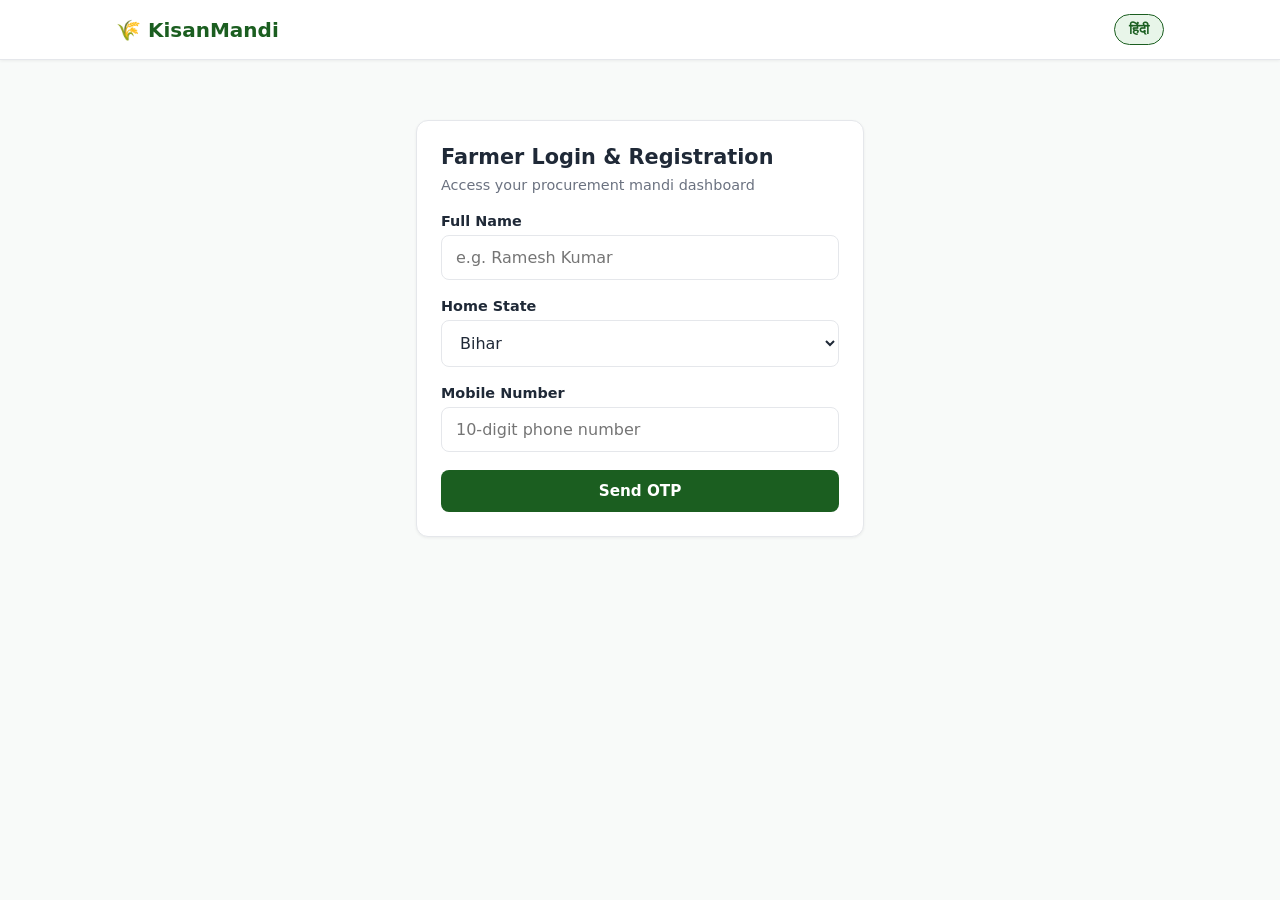
<file: index.html>
<!DOCTYPE html>
<html lang="en">
<head>
  <meta charset="UTF-8">
  <meta name="viewport" content="width=device-width, initial-scale=1.0">
  <title>KisanMandi — Login</title>
  <link rel="stylesheet" href="css/style.css">
</head>
<body>
  <header>
    <div class="header-inner">
      <div class="brand-title">🌾 KisanMandi</div>
      <button id="langToggleBtn" class="lang-btn" onclick="App.toggleLang()">हिंदी</button>
    </div>
  </header>

  <main class="app-container" style="max-width: 480px; margin-top: 40px;">
    <div class="card">
      <h2 style="font-size: 1.3rem; margin-bottom: 8px;">
        <span class="hi">किसान लॉगिन / पंजीकरण</span>
        <span class="en">Farmer Login & Registration</span>
      </h2>
      <p style="color: var(--text-muted); font-size: 0.9rem; margin-bottom: 20px;">
        <span class="hi">अपने पंजीकृत मोबाइल नंबर से प्रवेश करें</span>
        <span class="en">Access your procurement mandi dashboard</span>
      </p>

      <div id="step-details">
        <div class="form-group">
          <label><span class="hi">पूरा नाम</span><span class="en">Full Name</span></label>
          <input type="text" id="nameInput" class="form-control" placeholder="e.g. Ramesh Kumar">
        </div>
        <div class="form-group">
          <label><span class="hi">गृह राज्य</span><span class="en">Home State</span></label>
          <select id="stateSelect" class="form-control">
            <option value="Bihar">Bihar</option>
            <option value="Uttar Pradesh">Uttar Pradesh</option>
            <option value="Punjab">Punjab</option>
            <option value="Haryana">Haryana</option>
            <option value="Madhya Pradesh">Madhya Pradesh</option>
            <option value="Maharashtra">Maharashtra</option>
            <option value="Rajasthan">Rajasthan</option>
            <option value="West Bengal">West Bengal</option>
          </select>
        </div>
        <div class="form-group">
          <label><span class="hi">मोबाइल नंबर</span><span class="en">Mobile Number</span></label>
          <input type="tel" id="phoneInput" class="form-control" placeholder="10-digit phone number" maxlength="10">
        </div>
        <button class="btn btn-primary" onclick="sendOTP()">
          <span class="hi">ओटीपी प्राप्त करें</span><span class="en">Send OTP</span>
        </button>
      </div>

      <div id="step-otp" style="display: none;">
        <div class="form-group">
          <label><span class="hi">४-अंकों का ओटीपी दर्ज करें</span><span class="en">Enter 4-Digit OTP</span></label>
          <input type="number" id="otpInput" class="form-control" placeholder="Enter OTP received via SMS">
        </div>
        <button class="btn btn-primary" onclick="verifyOTP()">
          <span class="hi">सत्यापित करें एवं आगे बढ़ें</span><span class="en">Verify & Login</span>
        </button>
      </div>
    </div>
  </main>
  <div id="toast"></div>

  <script src="js/app.js"></script>
  <script>
    App.initAuthGuard(true);

    async function sendOTP() {
      const name = document.getElementById('nameInput').value.trim();
      const state = document.getElementById('stateSelect').value;
      const phone = document.getElementById('phoneInput').value.trim();

      if (!name || phone.length !== 10) {
        return App.showToast('Please enter a valid name and 10-digit number');
      }

      try {
        const res = await fetch(`${API_BASE}/auth/send-otp`, {
          method: 'POST',
          headers: {'Content-Type': 'application/json'},
          body: JSON.stringify({ name, state, phone })
        });
        const data = await res.json();
        if (res.ok) {
          App.showToast('OTP sent to your phone');
          document.getElementById('step-details').style.display = 'none';
          document.getElementById('step-otp').style.display = 'block';
        } else {
          App.showToast(data.detail || 'Failed to send OTP');
        }
      } catch (e) {
        App.showToast('Server connection error');
      }
    }

    async function verifyOTP() {
      const phone = document.getElementById('phoneInput').value.trim();
      const otp = document.getElementById('otpInput').value.trim();

      try {
        const res = await fetch(`${API_BASE}/auth/verify-otp`, {
          method: 'POST',
          headers: {'Content-Type': 'application/json'},
          body: JSON.stringify({ phone, otp })
        });
        const data = await res.json();
        if (res.ok) {
          App.setUser(data.user);
          window.location.href = 'home.html';
        } else {
          App.showToast(data.detail || 'Invalid verification code');
        }
      } catch (e) {
        App.showToast('Server connection error');
      }
    }
  </script>
</body>
</html>
</file>
<file: css/style.css>
:root {
  --primary: #1b5e20;
  --primary-hover: #144617;
  --primary-light: #e8f5e9;
  --accent: #e65100;
  --accent-light: #fff3e0;
  --bg: #f8faf9;
  --surface: #ffffff;
  --text-main: #1f2937;
  --text-muted: #6b7280;
  --border: #e5e7eb;
  --radius-sm: 8px;
  --radius-md: 12px;
  --radius-lg: 16px;
  --shadow-sm: 0 1px 3px rgba(0,0,0,0.06);
  --shadow-md: 0 4px 16px rgba(0,0,0,0.08);
}

* { box-sizing: border-box; margin: 0; padding: 0; font-family: system-ui, -apple-system, sans-serif; }
body { background: var(--bg); color: var(--text-main); min-height: 100vh; display: flex; flex-direction: column; }

/* Responsive Layout Shell */
.app-container {
  width: 100%;
  max-width: 1080px;
  margin: 0 auto;
  padding: 0 16px 80px;
  flex: 1;
}

/* Header & Nav */
header {
  background: var(--surface);
  border-bottom: 1px solid var(--border);
  position: sticky;
  top: 0;
  z-index: 50;
  box-shadow: var(--shadow-sm);
}
.header-inner {
  max-width: 1080px;
  margin: 0 auto;
  padding: 14px 16px;
  display: flex;
  justify-content: space-between;
  align-items: center;
}
.brand-title {
  font-size: 1.25rem;
  font-weight: 800;
  color: var(--primary);
  display: flex;
  align-items: center;
  gap: 8px;
}
.header-actions { display: flex; align-items: center; gap: 12px; }

/* Desktop Navigation Bar */
.desktop-nav { display: none; gap: 20px; align-items: center; }
.desktop-nav a { text-decoration: none; color: var(--text-muted); font-weight: 600; font-size: 0.95rem; }
.desktop-nav a.active, .desktop-nav a:hover { color: var(--primary); }

/* Language Switcher */
.lang-btn {
  background: var(--primary-light);
  border: 1px solid var(--primary);
  color: var(--primary);
  padding: 6px 14px;
  border-radius: 20px;
  font-size: 0.85rem;
  font-weight: 700;
  cursor: pointer;
}

/* Cards & Grid System */
.card {
  background: var(--surface);
  border: 1px solid var(--border);
  border-radius: var(--radius-md);
  padding: 24px;
  margin-top: 20px;
  box-shadow: var(--shadow-sm);
}
.grid-2 { display: grid; grid-template-columns: 1fr; gap: 20px; }
.grid-4 { display: grid; grid-template-columns: 1fr 1fr; gap: 16px; }

/* Form Controls */
.form-group { margin-bottom: 18px; }
.form-group label { display: block; font-size: 0.9rem; font-weight: 600; margin-bottom: 6px; color: var(--text-main); }
.form-control {
  width: 100%;
  padding: 12px 14px;
  border: 1.5px solid var(--border);
  border-radius: var(--radius-sm);
  font-size: 1rem;
  background: var(--surface);
  color: var(--text-main);
  outline: none;
}
.form-control:focus { border-color: var(--primary); }

/* Buttons */
.btn {
  display: inline-flex;
  align-items: center;
  justify-content: center;
  padding: 12px 20px;
  border-radius: var(--radius-sm);
  font-weight: 700;
  font-size: 0.95rem;
  cursor: pointer;
  border: none;
  text-decoration: none;
  transition: 0.2s ease;
}
.btn-primary { background: var(--primary); color: white; width: 100%; }
.btn-primary:hover { background: var(--primary-hover); }
.btn-outline { background: transparent; border: 1.5px solid var(--primary); color: var(--primary); }
.btn-outline:hover { background: var(--primary-light); }
.btn-sm { padding: 6px 12px; font-size: 0.8rem; border-radius: 6px; }

/* Badges & Status */
.badge { display: inline-block; font-size: 0.75rem; font-weight: 700; padding: 4px 10px; border-radius: 20px; }
.badge-success { background: var(--primary-light); color: var(--primary); }
.badge-warning { background: var(--accent-light); color: var(--accent); }
.badge-danger { background: #fee2e2; color: #b91c1c; }

/* Slots Grid */
.slot-grid { display: grid; grid-template-columns: 1fr; gap: 10px; margin-top: 12px; }
.slot-item {
  border: 1.5px solid var(--border);
  border-radius: var(--radius-sm);
  padding: 14px;
  display: flex;
  justify-content: space-between;
  align-items: center;
  cursor: pointer;
}
.slot-item.active { border-color: var(--primary); background: var(--primary-light); font-weight: 700; }
.slot-item.full { opacity: 0.5; cursor: not-allowed; background: #f3f4f6; }

/* Bottom Mobile Navigation */
.mobile-nav {
  position: fixed;
  bottom: 0;
  left: 0;
  right: 0;
  background: var(--surface);
  border-top: 1px solid var(--border);
  display: flex;
  justify-content: space-around;
  padding: 10px 0;
  z-index: 50;
}
.nav-tab {
  display: flex;
  flex-direction: column;
  align-items: center;
  gap: 3px;
  color: var(--text-muted);
  text-decoration: none;
  font-size: 0.75rem;
  font-weight: 600;
}
.nav-tab.active { color: var(--primary); }

/* Toast */
#toast {
  position: fixed;
  top: 20px;
  right: 20px;
  background: #111827;
  color: #fff;
  padding: 12px 20px;
  border-radius: var(--radius-sm);
  box-shadow: var(--shadow-md);
  display: none;
  z-index: 100;
}

/* Responsive Desktop Enhancements */
@media (min-width: 768px) {
  .app-container { padding-bottom: 30px; }
  .grid-2 { grid-template-columns: 1fr 1fr; }
  .grid-4 { grid-template-columns: repeat(4, 1fr); }
  .slot-grid { grid-template-columns: 1fr 1fr; }
  .desktop-nav { display: flex; }
  .mobile-nav { display: none; }
}
</file>
